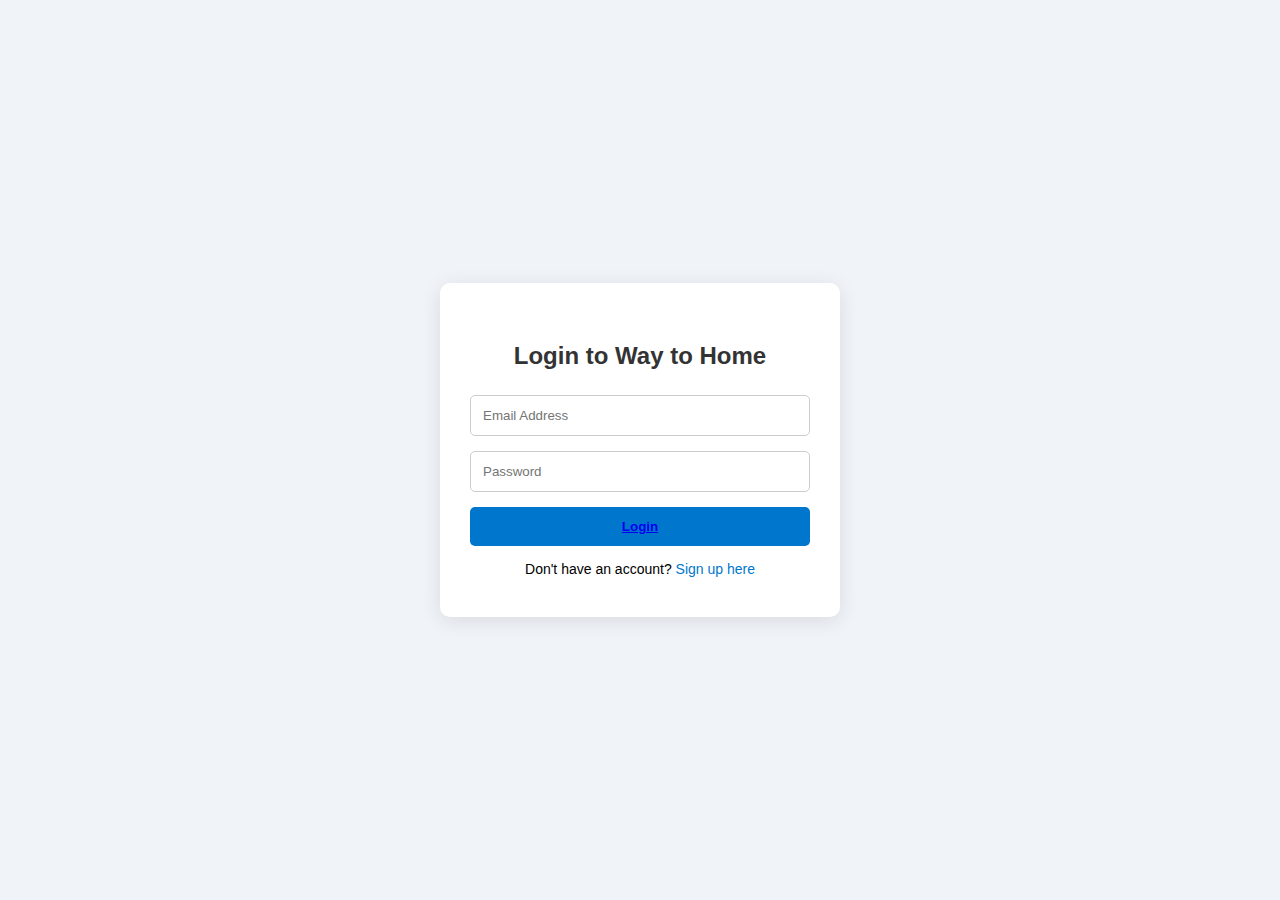
<file: 3.html>
<!DOCTYPE html>
<html lang="en">
<head>
  <meta charset="UTF-8">
  <title>Way to Home | Login & Signup</title>
  <style>
    * {
      box-sizing: border-box;
      font-family: 'Segoe UI', sans-serif;
    }

    body {
      margin: 0;
      padding: 0;
      background: #f0f4f8;
      display: flex;
      justify-content: center;
      align-items: center;
      height: 100vh;
    }

    .container {
      background: #fff;
      padding: 40px 30px;
      border-radius: 10px;
      box-shadow: 0 4px 20px rgba(0, 0, 0, 0.1);
      width: 100%;
      max-width: 400px;
      position: relative;
      overflow: hidden;
    }

    h2 {
      text-align: center;
      margin-bottom: 25px;
      color: #333;
    }

    form {
      display: none;
      flex-direction: column;
      gap: 15px;
    }

    form.active {
      display: flex;
    }

    input {
      padding: 12px;
      border: 1px solid #ccc;
      border-radius: 5px;
    }

    button {
      padding: 12px;
      background-color: #0077cc;
      border: none;
      border-radius: 5px;
      color: white;
      font-weight: bold;
      cursor: pointer;
    }

    button:hover {
      background-color: #005fa3;
    }

    .toggle {
      margin-top: 15px;
      text-align: center;
      font-size: 14px;
    }

    .toggle a {
      color: #0077cc;
      cursor: pointer;
      text-decoration: none;
    }

    .toggle a:hover {
      text-decoration: underline;
    }
  </style>
</head>
<body>
  <div class="container">
    <h2 id="formTitle">Login to Way to Home</h2>

    <!-- Login Form -->
    <form id="loginForm" class="active" action="/login" method="POST">
      <input type="email" name="email" placeholder="Email Address" required>
      <input type="password" name="password" placeholder="Password" required>
      <button type="submit"><a href="4.html">Login</a></button>
    </form>

    <!-- Signup Form -->
    <form id="signupForm" action="/signup" method="POST">
      <input type="text" name="name" placeholder="Full Name" required>
      <input type="email" name="email" placeholder="Email Address" required>
      <input type="password" name="password" placeholder="Password" required>
      <input type="password" name="confirmPassword" placeholder="Confirm Password" required>
      <button type="submit"><a href="4.html">Sign Up</a></button>
    </form>

    <!-- Toggle Links -->
    <div class="toggle">
      <span id="toggleText">Don't have an account? <a onclick="switchForm()">Sign up here</a></span>
    </div>
  </div>

  <script>
    const loginForm = document.getElementById("loginForm");
    const signupForm = document.getElementById("signupForm");
    const toggleText = document.getElementById("toggleText");
    const formTitle = document.getElementById("formTitle");

    function switchForm() {
      if (loginForm.classList.contains("active")) {
        loginForm.classList.remove("active");
        signupForm.classList.add("active");
        formTitle.innerText = "Create Your Account";
        toggleText.innerHTML = 'Already have an account? <a onclick="switchForm()">Log in</a>';
      } else {
        signupForm.classList.remove("active");
        loginForm.classList.add("active");
        formTitle.innerText = "Login to Way to Home";
        toggleText.innerHTML = 'Don\'t have an account? <a onclick="switchForm()">Sign up here</a>';
      }
    }
  </script>
</body>
</html>
</file>
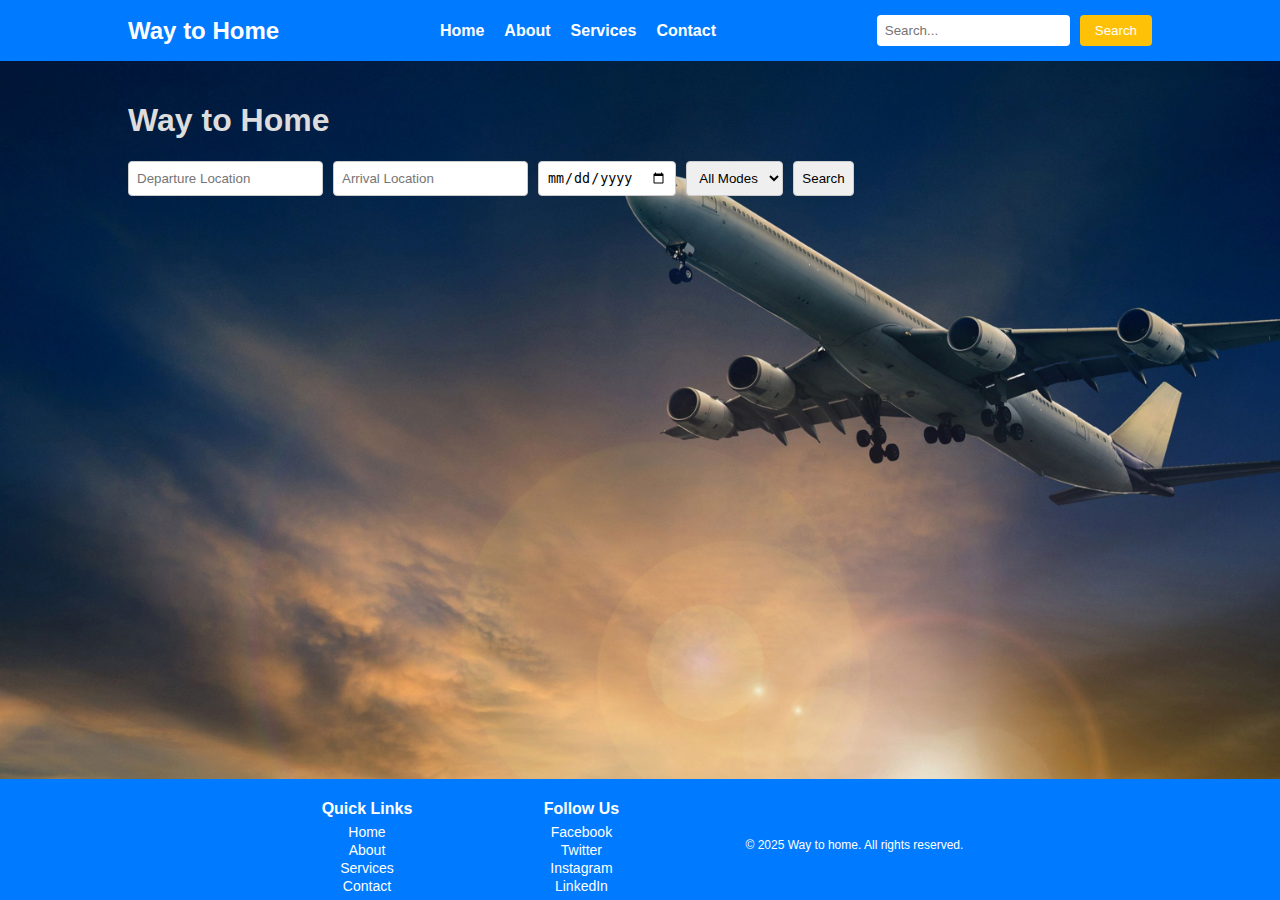
<file: 4.html>
<!DOCTYPE html>
<html lang="en">
<head>
    <meta charset="UTF-8">
    <meta name="viewport" content="width=device-width, initial-scale=1.0">
    <title>Travel Comparison</title>
    <style>
        body {
    font-family: sans-serif;
    margin: 0;
    padding: 0;
    background-image: url("10466375.jpg"); /* Replace with your image path */
    background-size: cover; /* Cover the entire viewport */
    background-position: center; /* Center the image */
    background-repeat: no-repeat; /* Prevent repeating the image */
}
        header {
    background-color: #007bff;
    color: white;
    padding: 15px 0;
}

.header-container {
    display: flex;
    justify-content: space-between;
    align-items: center;
    width: 80%;
    margin: 0 auto;
}

.logo h1 {
    margin: 0;
    font-size: 24px;
}

.navigation ul {
    list-style: none;
    padding: 0;
    margin: 0;
    display: flex;
    gap: 20px;
}

.navigation a {
    color: white;
    text-decoration: none;
    font-weight: bold;
    transition: color 0.3s;
}

.navigation a:hover {
    color: #ffc107;
}

.search-bar {
    display: flex;
    gap: 10px;
}

.search-bar input {
    padding: 8px;
    border: none;
    border-radius: 4px;
}

.search-bar button {
    padding: 8px 15px;
    border: none;
    border-radius: 4px;
    background-color: #ffc107;
    color: white;
    cursor: pointer;
    transition: background-color 0.3s;
}

.search-bar button:hover {
    background-color: #e0a800;
}
        body {
            font-family: sans-serif;
            margin: 0;
            padding: 0;
        }

        .container {
            color: #ddd;
            width: 80%;
            margin: 20px auto;
        }

        .search-form {
            display: flex;
            flex-wrap: wrap;
            gap: 10px;
            margin-bottom: 20px;
        }

        .search-form input, .search-form select, .search-form button {
            padding: 8px;
            border: 1px solid #ccc;
            border-radius: 4px;
        }

        .results-container {
            display: grid;
            grid-template-columns: repeat(auto-fit, minmax(250px, 1fr));
            gap: 20px;
        }

        .result-card {
            border: 1px solid #ddd;
            border-radius: 8px;
            padding: 15px;
            box-shadow: 0 2px 4px rgba(0, 0, 0, 0.1);
        }

        .result-card h3 {
            margin-top: 0;
        }

        .result-card .price {
            font-weight: bold;
            color: #007bff;
        }

        .result-card .rating {
            color: #ffc107;
        }
        .result-card button {
            background-color: #007bff;
            color: white;
            border: none;
            padding: 8px 15px;
            border-radius: 4px;
            cursor: pointer;
        }
        html, body {
    height: 100%;
    margin: 0;
}

body {
    display: flex;
    flex-direction: column;
}

footer {
    background-color: #007bff;
    color: white;
    /*padding: 10px 0;Reduced padding */
    text-align: center;
    margin-top: auto; /* Pushes footer to the bottom */
}

.footer-container {
    display: flex;
    justify-content: space-around;
    align-items: center; /* Center items vertically */
    flex-wrap: wrap;
    width: 60%;
    margin: 0 auto;
}

.footer-links, .social-media {
    margin: 5px; /* Reduced margin */
}

.footer-links h3, .social-media h3 {
    margin-bottom: 5px; /* Reduced margin */
    font-size: 16px; /* Reduced font size */
}

.footer-links ul, .social-media ul {
    list-style: none;
    padding: 0;
    margin: 0;
}

.footer-links a, .social-media a {
    color: white;
    text-decoration: none;
    transition: color 0.3s;
    font-size: 14px; /* Reduced font size */
}

.footer-links a:hover, .social-media a:hover {
    color: #ffc107;
}

.copyright {
    margin-top: 10px; /* Reduced margin */
    font-size: 12px; /* Reduced font size */
}
    </style>
</head>
<body>
    <header>
        <div class="header-container">
            <div class="logo">
                <h1>Way to Home</h1>
            </div>
            <nav class="navigation">
                <ul>
                    <li><a href="#home">Home</a></li>
                    <li><a href="#about">About</a></li>
                    <li><a href="5.html">Services</a></li>
                    <li><a href="6.html">Contact</a></li>
                </ul>
            </nav>
            <div class="search-bar">
                <input type="text" placeholder="Search...">
                <button type="button">Search</button>
            </div>
        </div>
    </header>
    <div class="container">
        <h1>Way to Home</h1>

        <form class="search-form">
            <input type="text" placeholder="Departure Location" id="departure">
            <input type="text" placeholder="Arrival Location" id="arrival">
            <input type="date" id="date">
            <select id="mode">
                <option value="all">All Modes</option>
                <option value="bus">Bus</option>
                <option value="train">Train</option>
                <option value="flight">Flight</option>
            </select>
            <button type="button" onclick="search()">Search</button>
        </form>

        <div class="results-container" id="results">
            </div>
    </div>
    <footer>
        <div class="footer-container">
            <div class="footer-links">
                <h3>Quick Links</h3>
                <ul>
                    <li><a href="#home">Home</a></li>
                    <li><a href="#about">About</a></li>
                    <li><a href="#services">Services</a></li>
                    <li><a href="#contact">Contact</a></li>
                </ul>
            </div>
            <div class="social-media">
                <h3>Follow Us</h3>
                <ul>
                    <li><a href="https://facebook.com" target="_blank">Facebook</a></li>
                    <li><a href="https://twitter.com" target="_blank">Twitter</a></li>
                    <li><a href="https://instagram.com" target="_blank">Instagram</a></li>
                    <li><a href="https://linkedin.com" target="_blank">LinkedIn</a></li>
                </ul>
            </div>
            <div class="copyright">
                <p>&copy; 2025 Way to home. All rights reserved.</p>
            </div>
        </div>
    </footer>

    

    <script>
        function search() {
            const departure = document.getElementById('departure').value;
            const arrival = document.getElementById('arrival').value;
            const date = document.getElementById('date').value;
            const mode = document.getElementById('mode').value;
            const resultsDiv = document.getElementById('results');
            resultsDiv.innerHTML = ''; // Clear previous results

            // Simulate fetching data (replace with actual API calls)
            const simulatedResults = [
                { provider: 'Provider A', price: '$50', rating: '4.5', reliability: 'High', link: 'https://example.com/providerA' },
                { provider: 'Provider B', price: '$60', rating: '4.0', reliability: 'Medium', link: 'https://example.com/providerB' },
                { provider: 'Provider C', price: '$45', rating: '4.8', reliability: 'High', link: 'https://example.com/providerC' }
            ];

            simulatedResults.forEach(result => {
                const card = document.createElement('div');
                card.className = 'result-card';
                card.innerHTML = `
                    <h3>${result.provider}</h3>
                    <p class="price">${result.price}</p>
                    <p class="rating">Rating: ${result.rating}</p>
                    <p>Reliability: ${result.reliability}</p>
                    <button onclick="window.location.href='${result.link}'">Book Now</button>
                `;
                resultsDiv.appendChild(card);
            });
        }
    </script>
</body>
</html>
</file>
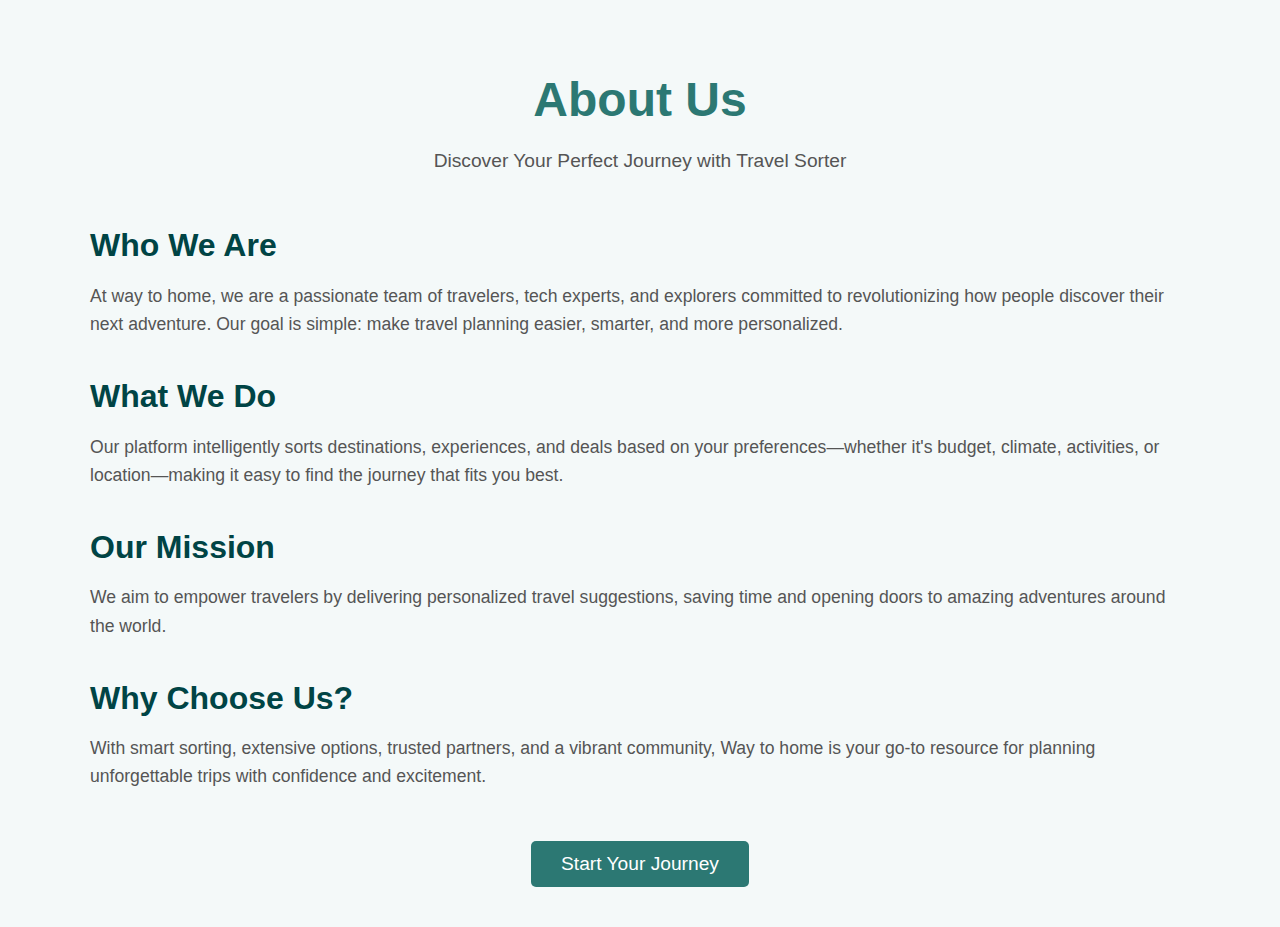
<file: 7.html>
<!DOCTYPE html>
<html lang="en">
<head>
  <meta charset="UTF-8">
  <meta name="viewport" content="width=device-width, initial-scale=1">
  <title>About Us | Travel Sorter</title>
  <style>
    body {
      font-family: 'Segoe UI', Tahoma, Geneva, Verdana, sans-serif;
      margin: 0;
      padding: 0;
      background-color: #f4f9f9;
      color: #333;
    }
    .container {
      max-width: 1100px;
      margin: 0 auto;
      padding: 40px 20px;
    }
    h1 {
      text-align: center;
      font-size: 3em;
      color: #2c7873;
      margin-bottom: 10px;
    }
    p.subtitle {
      text-align: center;
      font-size: 1.2em;
      color: #555;
      margin-bottom: 50px;
    }
    section {
      margin-bottom: 40px;
    }
    h2 {
      font-size: 2em;
      color: #004445;
      margin-bottom: 10px;
    }
    p {
      line-height: 1.6;
      font-size: 1.1em;
      color: #555;
    }
    .cta {
      text-align: center;
      margin-top: 50px;
    }
    .cta a {
      display: inline-block;
      padding: 12px 30px;
      background-color: #2c7873;
      color: white;
      text-decoration: none;
      font-size: 1.2em;
      border-radius: 5px;
      transition: background-color 0.3s ease;
    }
    .cta a:hover {
      background-color: #004445;
    }
  </style>
</head>
<body>

<div class="container">
  <h1>About Us</h1>
  <p class="subtitle">Discover Your Perfect Journey with Travel Sorter</p>

  <section>
    <h2>Who We Are</h2>
    <p>
      At way to home, we are a passionate team of travelers, tech experts, and explorers committed to revolutionizing how people discover their next adventure. 
      Our goal is simple: make travel planning easier, smarter, and more personalized.
    </p>
  </section>

  <section>
    <h2>What We Do</h2>
    <p>
      Our platform intelligently sorts destinations, experiences, and deals based on your preferences—whether it's budget, climate, activities, or location—making it easy to find the journey that fits you best.
    </p>
  </section>

  <section>
    <h2>Our Mission</h2>
    <p>
      We aim to empower travelers by delivering personalized travel suggestions, saving time and opening doors to amazing adventures around the world.
    </p>
  </section>

  <section>
    <h2>Why Choose Us?</h2>
    <p>
      With smart sorting, extensive options, trusted partners, and a vibrant community, Way to home is your go-to resource for planning unforgettable trips with confidence and excitement.
    </p>
  </section>

  <div class="cta">
    <a href="/start-sorting">Start Your Journey</a>
  </div>
</div>

</body>
</html>
</file>
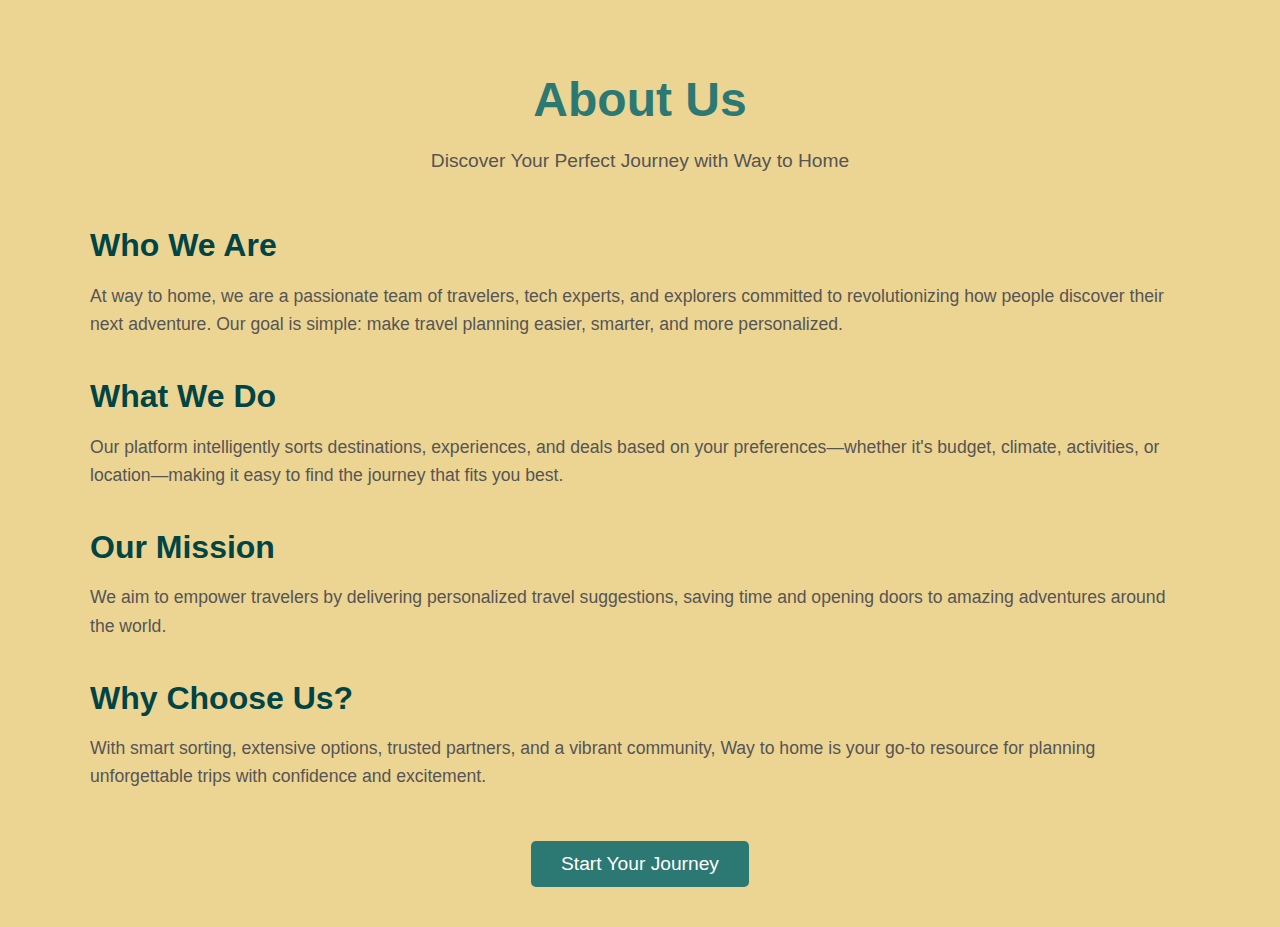
<file: 8.html>
<!DOCTYPE html>
<html lang="en">
<head>
  <meta charset="UTF-8">
  <meta name="viewport" content="width=device-width, initial-scale=1">
  <title>About Us | Travel Sorter</title>
  <style>
    body {
      font-family: 'Segoe UI', Tahoma, Geneva, Verdana, sans-serif;
      margin: 0;
      padding: 0;
      background-color: #ecd492;
      color: #333;
    }
    .container {
      max-width: 1100px;
      margin: 0 auto;
      padding: 40px 20px;
    }
    h1 {
      text-align: center;
      font-size: 3em;
      color: #2c7873;
      margin-bottom: 10px;
    }
    p.subtitle {
      text-align: center;
      font-size: 1.2em;
      color: #555;
      margin-bottom: 50px;
    }
    section {
      margin-bottom: 40px;
    }
    h2 {
      font-size: 2em;
      color: #004445;
      margin-bottom: 10px;
    }
    p {
      line-height: 1.6;
      font-size: 1.1em;
      color: #555;
    }
    .cta {
      text-align: center;
      margin-top: 50px;
    }
    .cta a {
      display: inline-block;
      padding: 12px 30px;
      background-color: #2c7873;
      color: white;
      text-decoration: none;
      font-size: 1.2em;
      border-radius: 5px;
      transition: background-color 0.3s ease;
    }
    .cta a:hover {
      background-color: #004445;
    }
  </style>
</head>
<body>

<div class="container">
  <h1>About Us</h1>
  <p class="subtitle">Discover Your Perfect Journey with Way to Home</p>

  <section>
    <h2>Who We Are</h2>
    <p>
      At way to home, we are a passionate team of travelers, tech experts, and explorers committed to revolutionizing how people discover their next adventure. 
      Our goal is simple: make travel planning easier, smarter, and more personalized.
    </p>
  </section>

  <section>
    <h2>What We Do</h2>
    <p>
      Our platform intelligently sorts destinations, experiences, and deals based on your preferences—whether it's budget, climate, activities, or location—making it easy to find the journey that fits you best.
    </p>
  </section>

  <section>
    <h2>Our Mission</h2>
    <p>
      We aim to empower travelers by delivering personalized travel suggestions, saving time and opening doors to amazing adventures around the world.
    </p>
  </section>

  <section>
    <h2>Why Choose Us?</h2>
    <p>
      With smart sorting, extensive options, trusted partners, and a vibrant community, Way to home is your go-to resource for planning unforgettable trips with confidence and excitement.
    </p>
  </section>

  <div class="cta">
    <a href="/start-sorting">Start Your Journey</a>
  </div>
</div>

</body>
</html>
</file>
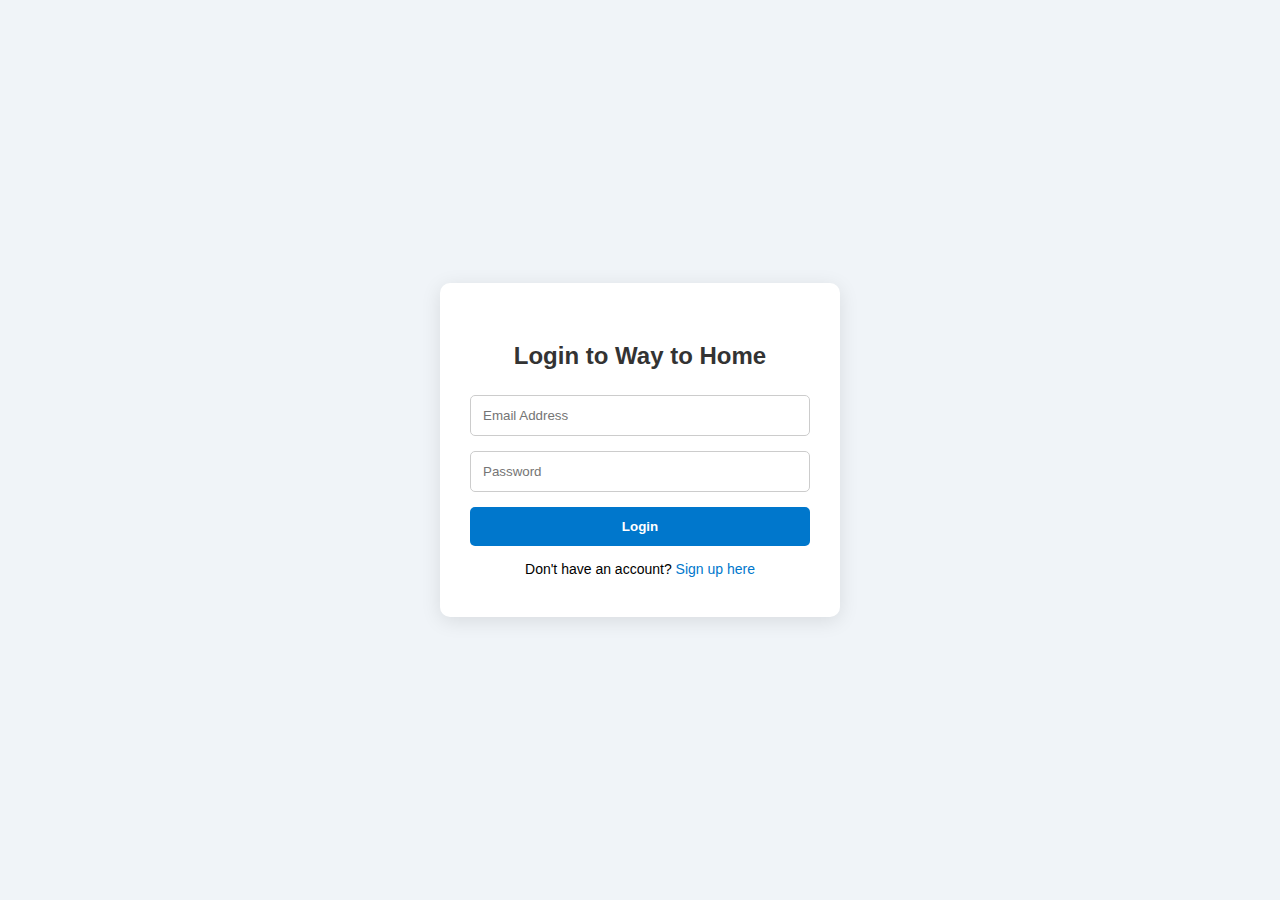
<file: login and sign up.html>
<!DOCTYPE html>
<html lang="en">
<head>
  <meta charset="UTF-8">
  <title>Way to Home | Login & Signup</title>
  <style>
    * {
      box-sizing: border-box;
      font-family: 'Segoe UI', sans-serif;
    }

    body {
      margin: 0;
      padding: 0;
      background: #f0f4f8;
      display: flex;
      justify-content: center;
      align-items: center;
      height: 100vh;
    }

    .container {
      background: #fff;
      padding: 40px 30px;
      border-radius: 10px;
      box-shadow: 0 4px 20px rgba(0, 0, 0, 0.1);
      width: 100%;
      max-width: 400px;
      position: relative;
      overflow: hidden;
    }

    h2 {
      text-align: center;
      margin-bottom: 25px;
      color: #333;
    }

    form {
      display: none;
      flex-direction: column;
      gap: 15px;
    }

    form.active {
      display: flex;
    }

    input {
      padding: 12px;
      border: 1px solid #ccc;
      border-radius: 5px;
    }

    button {
      padding: 12px;
      background-color: #0077cc;
      border: none;
      border-radius: 5px;
      color: white;
      font-weight: bold;
      cursor: pointer;
    }

    button:hover {
      background-color: #005fa3;
    }

    .toggle {
      margin-top: 15px;
      text-align: center;
      font-size: 14px;
    }

    .toggle a {
      color: #0077cc;
      cursor: pointer;
      text-decoration: none;
    }

    .toggle a:hover {
      text-decoration: underline;
    }
  </style>
</head>
<body>
  <div class="container">
    <h2 id="formTitle">Login to Way to Home</h2>

    <!-- Login Form -->
    <form id="loginForm" class="active" action="/login" method="POST">
      <input type="email" name="email" placeholder="Email Address" required>
      <input type="password" name="password" placeholder="Password" required>
      <button type="submit">Login</button>
    </form>

    <!-- Signup Form -->
    <form id="signupForm" action="/signup" method="POST">
      <input type="text" name="name" placeholder="Full Name" required>
      <input type="email" name="email" placeholder="Email Address" required>
      <input type="password" name="password" placeholder="Password" required>
      <input type="password" name="confirmPassword" placeholder="Confirm Password" required>
      <button type="submit">Sign Up</button>
    </form>

    <!-- Toggle Links -->
    <div class="toggle">
      <span id="toggleText">Don't have an account? <a onclick="switchForm()">Sign up here</a></span>
    </div>
  </div>

  <script>
    const loginForm = document.getElementById("loginForm");
    const signupForm = document.getElementById("signupForm");
    const toggleText = document.getElementById("toggleText");
    const formTitle = document.getElementById("formTitle");

    function switchForm() {
      if (loginForm.classList.contains("active")) {
        loginForm.classList.remove("active");
        signupForm.classList.add("active");
        formTitle.innerText = "Create Your Account";
        toggleText.innerHTML = 'Already have an account? <a onclick="switchForm()">Log in</a>';
      } else {
        signupForm.classList.remove("active");
        loginForm.classList.add("active");
        formTitle.innerText = "Login to Way to Home";
        toggleText.innerHTML = 'Don\'t have an account? <a onclick="switchForm()">Sign up here</a>';
      }
    }
  </script>
</body>
</html>
</file>
